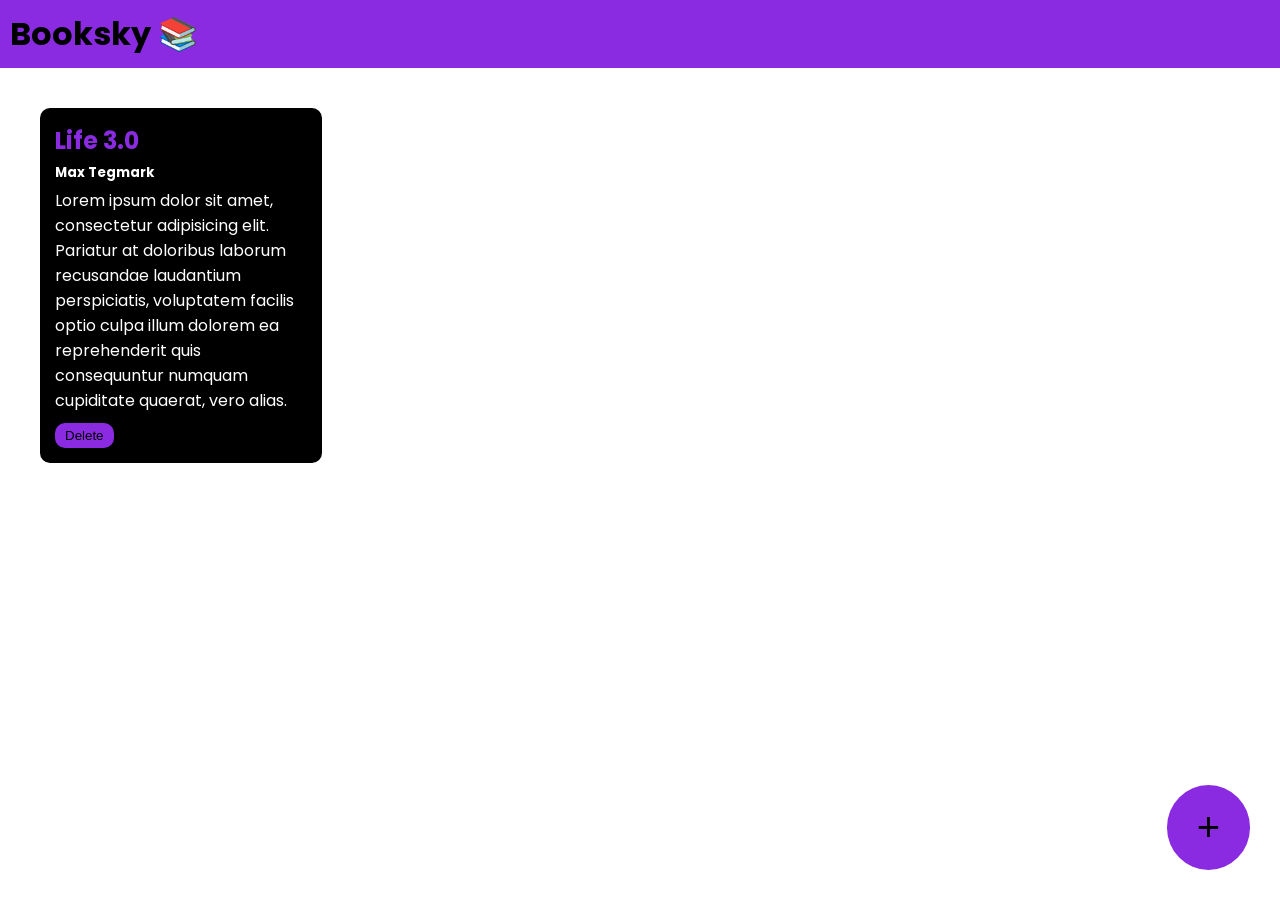
<file: booksky/index.html>
<!DOCTYPE html>
<html lang="en">
<head>
    <meta charset="UTF-8">
    <meta name="viewport" content="width=device-width, initial-scale=1.0">
    <title>Booksky</title>
    <link rel="icon" href="image/image.jpg">
    <link rel="stylesheet" href="style.css">
    <link rel="preconnect" href="https://fonts.googleapis.com">
    <link rel="preconnect" href="https://fonts.gstatic.com" crossorigin>
    <link href="https://fonts.googleapis.com/css2?family=Poppins&display=swap" rel="stylesheet">
</head>
<body>
    <div class="navbar">
        <h1>Booksky 📚</h1>

    </div>
    <div class="container">
        <div class="book-container">
            <h2>Life 3.0</h2>
            <h5>Max Tegmark</h5>
            <p>Lorem ipsum dolor sit amet, consectetur adipisicing elit. Pariatur at doloribus laborum recusandae laudantium perspiciatis, voluptatem facilis optio culpa illum dolorem ea reprehenderit quis consequuntur numquam cupiditate quaerat, vero alias.</p>
            <button onclick="deletebook(event)">Delete</button>
        </div>

    </div>
    <div class="popup-overlay"></div>
    <div class="popup-box">
        <h2>Add Book</h2>
        <form>
            <input type="text" placeholder="Book Title" id="book-title-input">
            <input type="text" placeholder="Book Author" id="book-author-input">
            <textarea placeholder="Short Description" id="book-description-input"></textarea>
            <button id="add-book">ADD</button>
            <button id="cancel-popup">CANCEL</button>
        </form>
    </div>
    <button class="add-button" id="add-popup-button">+</button>



    <script src="script.js"></script>
    
</body>
</html>
</file>
<file: booksky/style.css>
*{
    margin: 0;
    padding: 0;

}

body{
    font-family: 'Poppins', sans-serif;
}
.navbar{
    background-color: blueviolet;
    padding: 10px;
}

.container{
    padding: 10px;
}

.book-container{
    padding: 15px;
    width: 20%;
    background-color:black;
    border-radius: 10px;
    color: white;
    margin: 30px;
    display: inline-block;
    vertical-align: top;
}
.book-container h2{
    color:blueviolet;
}
.book-container h5{
    padding-top: 5px;
}
.book-container p{
    padding-top: 5px;
}
.book-container button{
    background-color: blueviolet;
    color: black;
    border-radius: 10px;
    padding-top: 5px;
    padding-bottom: 5px;
    padding-left: 10px;
    padding-right: 10px;
    border: none;
    margin-top: 10px;
}
.add-button{
    background-color: blueviolet;
    color:black;
    border-radius: 100%;
    padding-top: 20px;
    padding-bottom: 20px;
    padding-left: 30px;
    padding-right: 30px;
    font-size: 40px;
    border: none;
    position: fixed;
    bottom: 30px;
    right: 30px;
}
.popup-overlay{
    background-color:black;
    opacity: 0.8;
    position: absolute;
    width: 100%;
    height: 100%;
    top: 0;
    left: 0;
    z-index: 1;
    display: none;
}
.popup-box{
    background-color: blueviolet;
    width: 30%;
    padding: 40px;
    border-radius: 10px;
    position: absolute;
    top: 30%;
    left: 30%;
    z-index: 2;
    display: none;
}
.popup-box input{
    background: transparent;
    border: none;
    width: 100%;
    margin: 5px;
    padding: 5px;
    font-size: 20px;
    border-bottom: solid black 2px;
}
.popup-box textarea{
    background: transparent;
    width: 100%;
    margin: 5px;
    padding: 5px;
    font-size: 20px;
    border: solid black 2px;
}
.popup-box input::placeholder{
    color: black;
}
.popup-box textarea::placeholder{
    color: black;
}
.popup-box button{
    background-color: black;
    padding-left: 20px;
    padding-right: 20px;
    border: none;
    padding-top: 10px;
    padding-bottom: 10px;
    color: white;
    margin: 5px;
}
.popup-box input:focus{
    outline: none;
}
.popup-box textarea:focus{
    outline: none;
}
</file>
